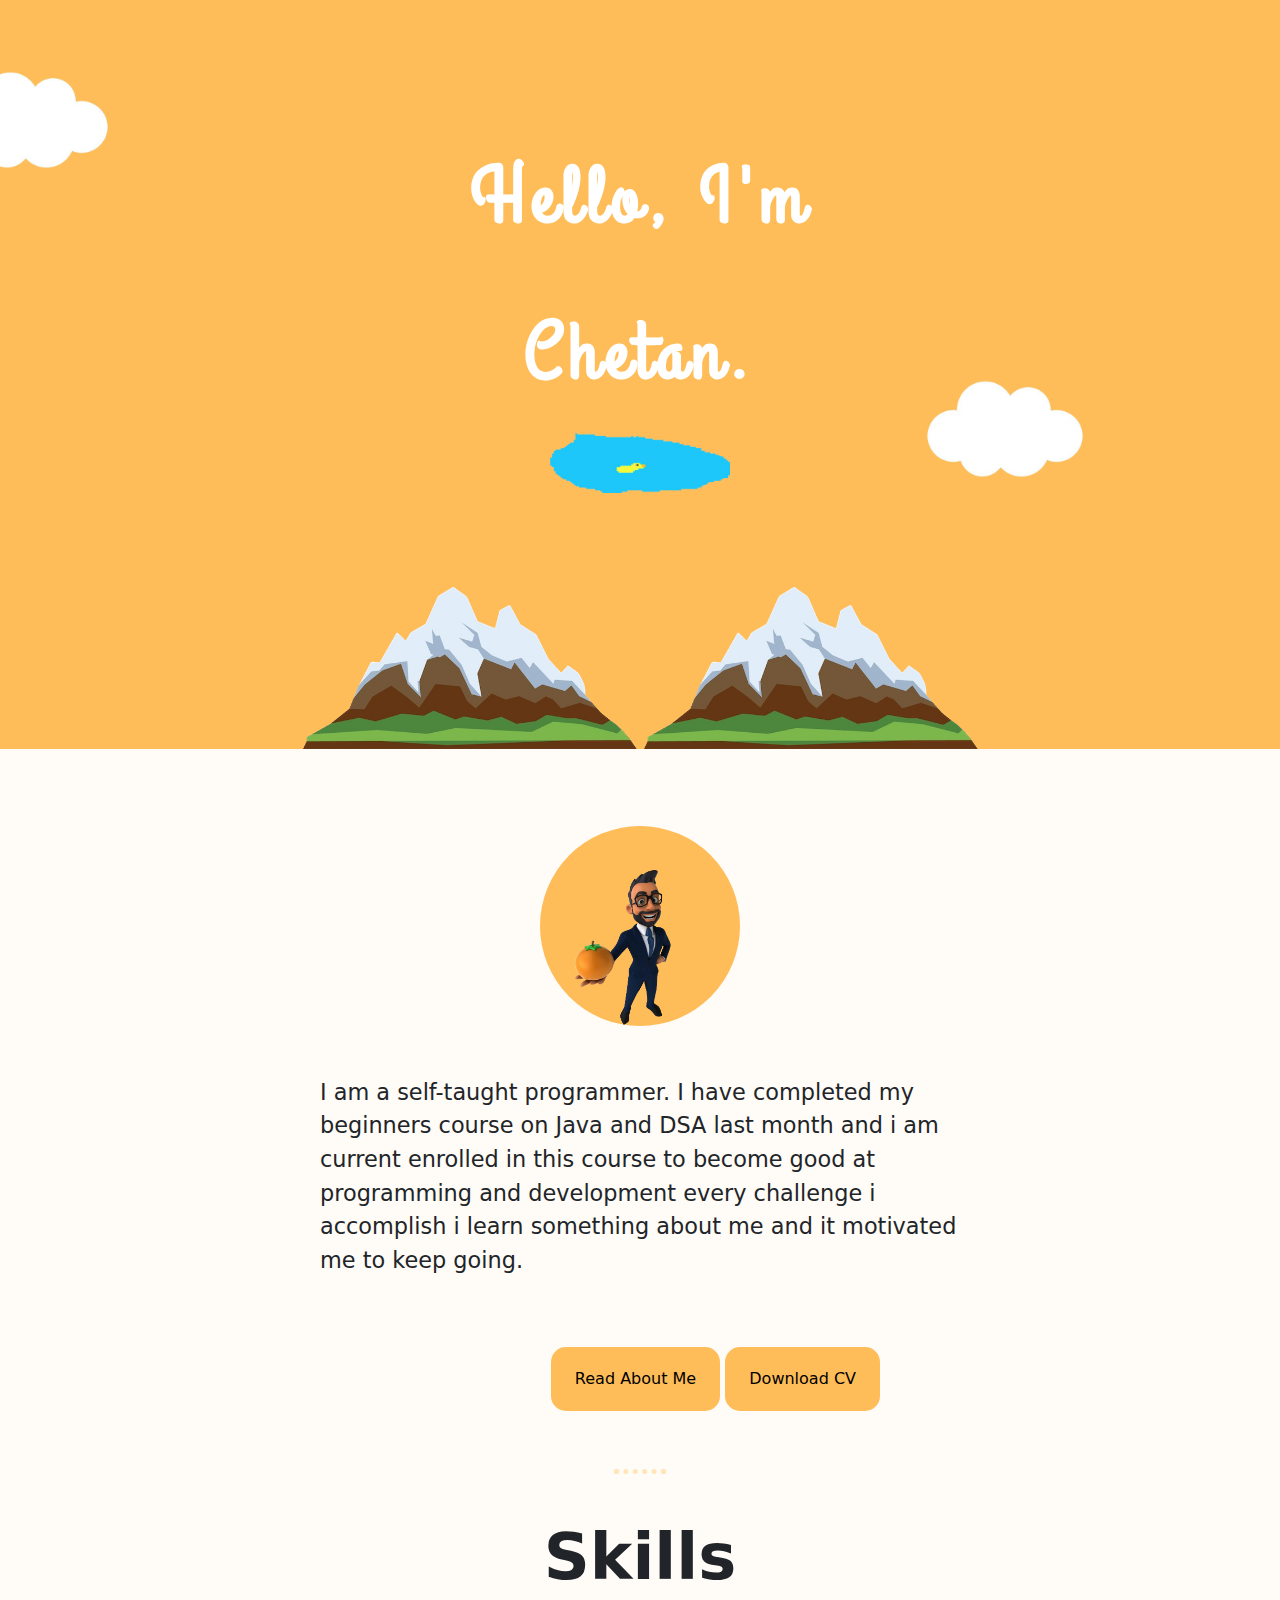
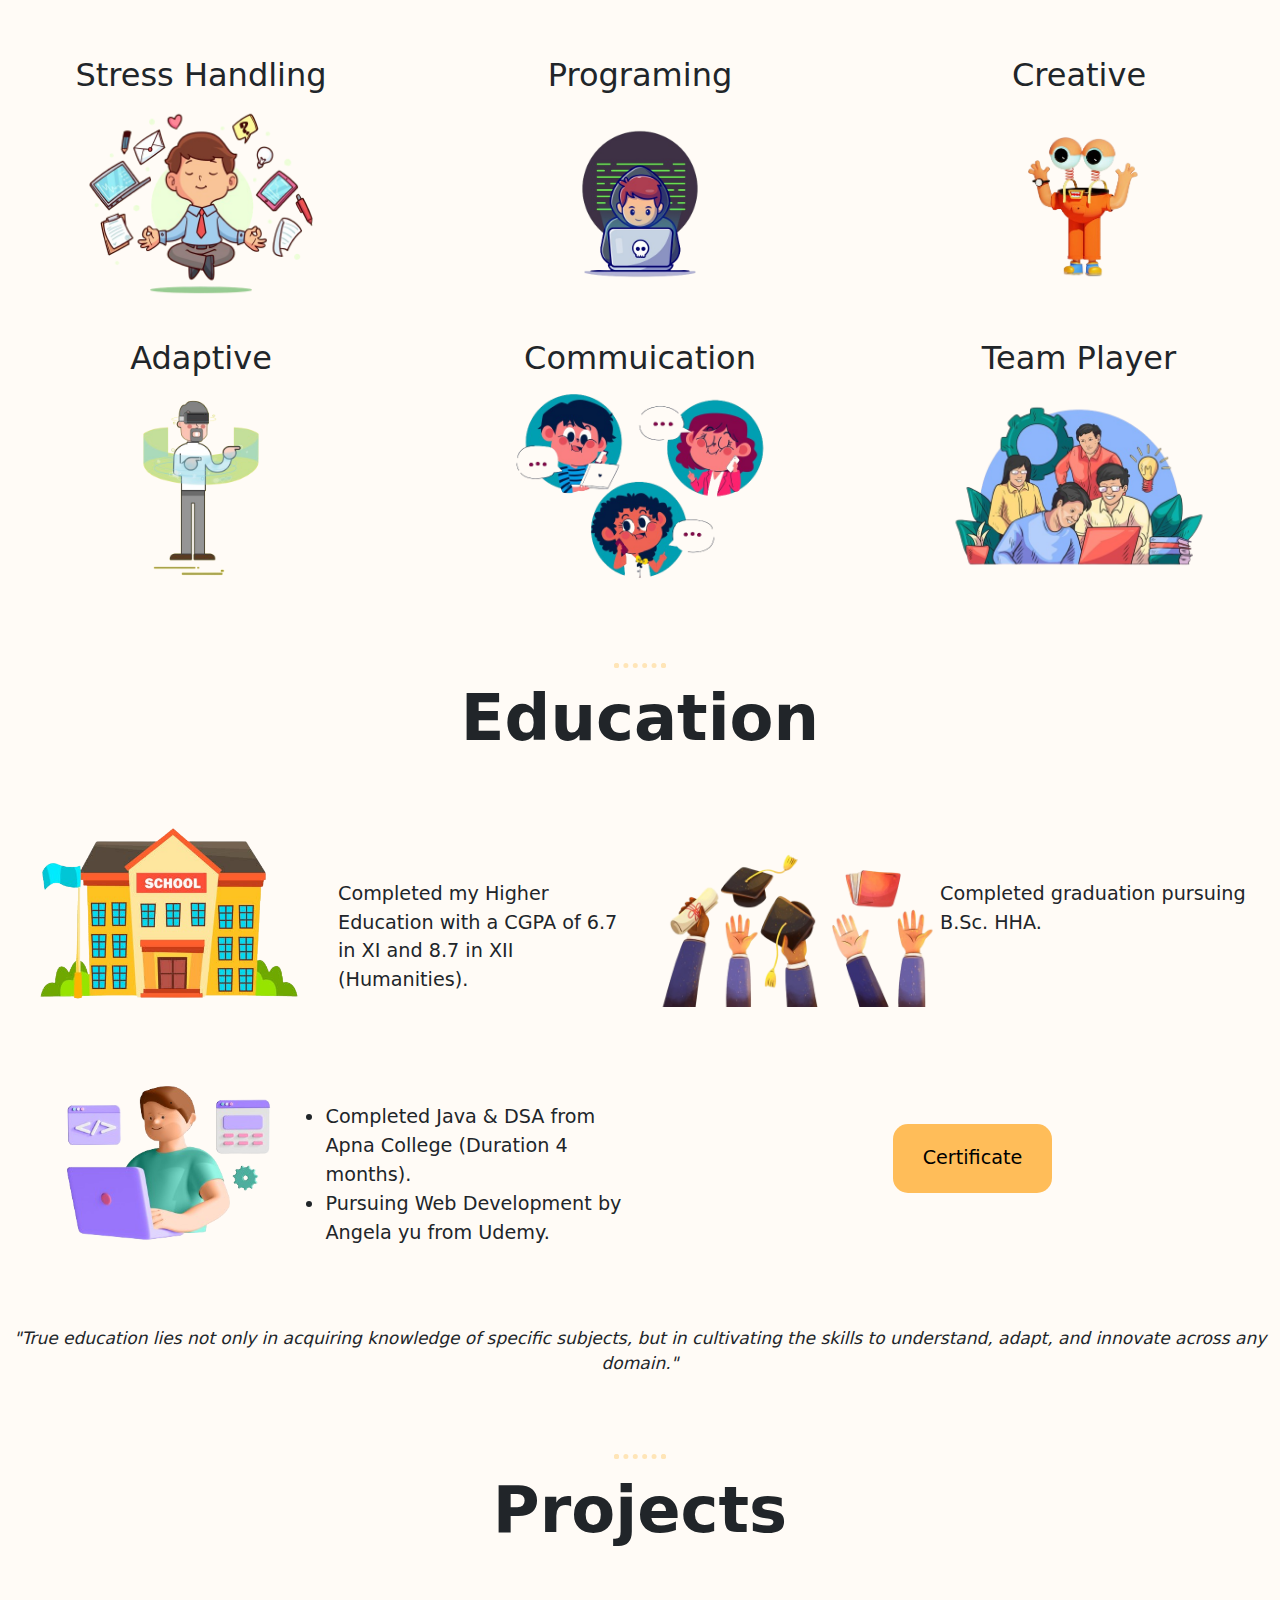
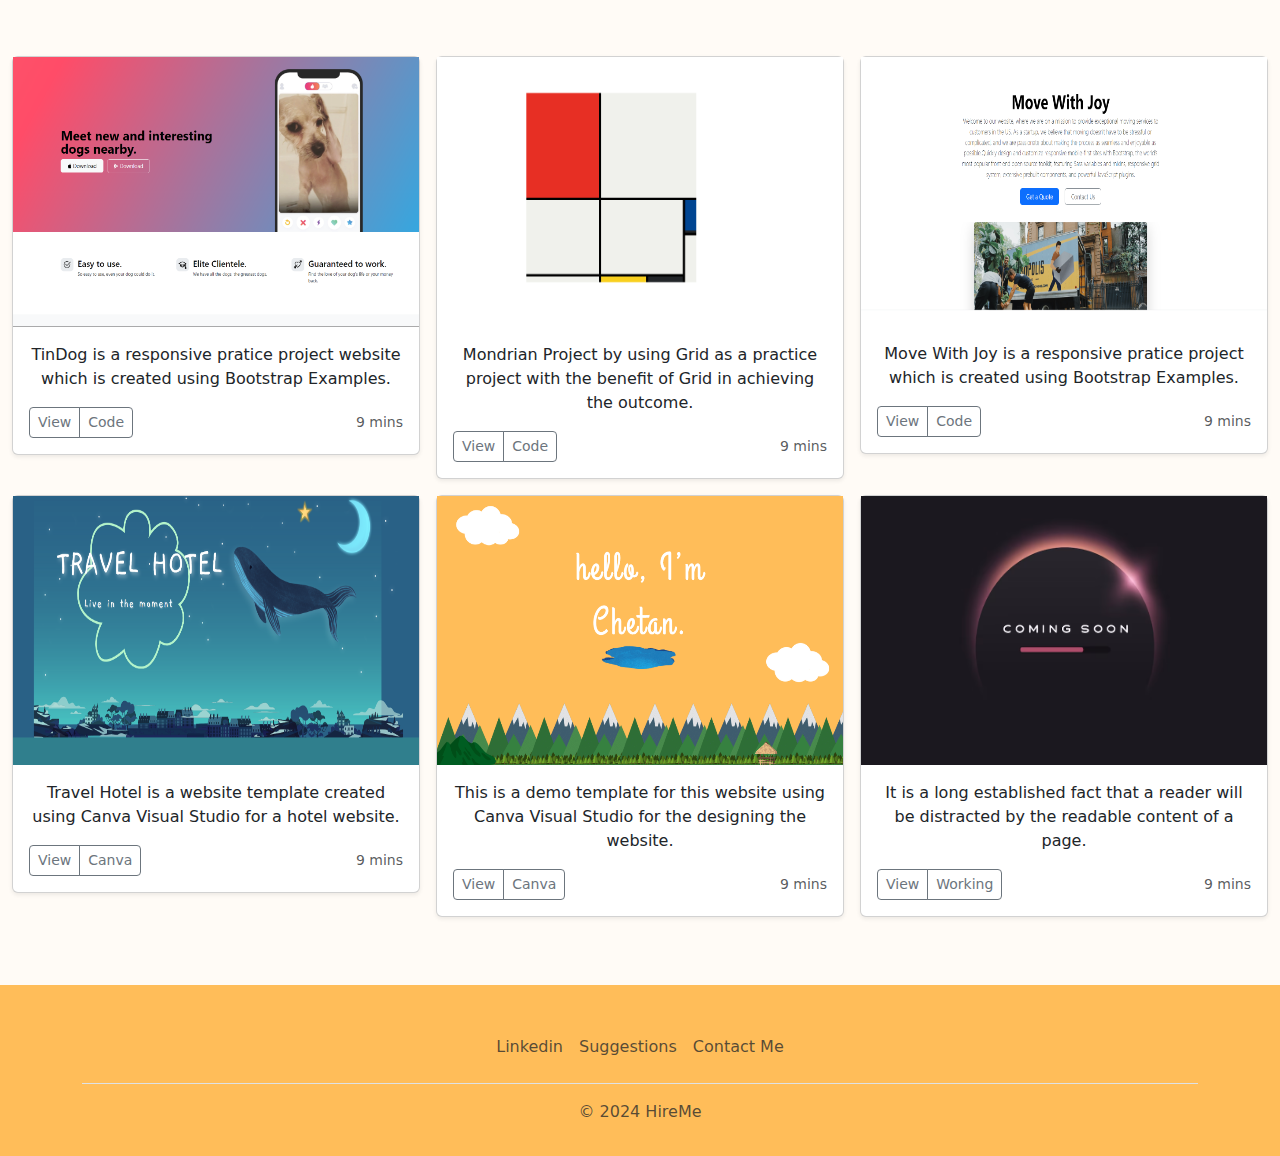
<file: index.html>
<!DOCTYPE html>
<html lang="en">
  <head>
    <meta charset="UTF-8" />
    <title>HIRE ME</title>
    <link rel="icon" href="./Assets/Images/programing.png" />
    <link
      href="https://cdn.jsdelivr.net/npm/bootstrap@5.3.3/dist/css/bootstrap.min.css"
      rel="stylesheet"
      integrity="sha384-QWTKZyjpPEjISv5WaRU9OFeRpok6YctnYmDr5pNlyT2bRjXh0JMhjY6hW+ALEwIH"
      crossorigin="anonymous"
    />
    <link rel="preconnect" href="https://fonts.googleapis.com" />
    <link rel="preconnect" href="https://fonts.gstatic.com" crossorigin />
    <link
      href="https://fonts.googleapis.com/css2?family=Fira+Sans:ital,wght@0,100;0,200;0,300;0,400;0,500;0,600;0,700;0,800;0,900;1,100;1,200;1,300;1,400;1,500;1,600;1,700;1,800;1,900&display=swap"
      rel="stylesheet"
    />
    <link rel="preconnect" href="https://fonts.googleapis.com" />
    <link rel="preconnect" href="https://fonts.gstatic.com" crossorigin />
    <link
      href="https://fonts.googleapis.com/css2?family=Grand+Hotel&display=swap"
      rel="stylesheet"
    />
    <link rel="stylesheet" href="./style.css" />
  </head>

  <body>
    <!--navbar-->
    <div class="top-container">
      <img
        class="cloud-top"
        src="./Assets/Images/cloud-removebg-preview.png"
        alt="cloud"
      />
      <div class="title-text">
        <h1>Hello, I'm</h1>
        <h1>Chetan.</h1>
      </div>
      <a href="https://youtube.com/shorts/H_0X2lfAY3I?si=0N2yR7Im8uiwChHO"><img
        class="duck"
        src="./Assets/Images/small pond.png"
        alt="small pond with duck swimming"
      />
    </a>
      <img
        class="cloud-bottom"
        src="./Assets/Images/cloud-removebg-preview.png"
        alt="cloud"
      />
      <div> 
        <img class="mountain" src="./Assets/Images/Mountain.png" alt="mountain" /> 
        <img class="mountain" src="./Assets/Images/Mountain.png" alt="mountain" /> 
        <!-- <img class="mountain" src="./Assets/Images/Mountain.png" alt="mountain" />  -->
        <!-- <img class="mountain" src="./Assets/Images/Mountain.png" alt="mountain" />  -->
      </div>
        
    </div>

    <div class="Second-container">
      <div class="profile-back">
      <img class="DP" src="./Assets/Images/DP.png" alt="picture"/>
     </div>
      <p class="intro">
        I am a self-taught programmer. I have completed my beginners course on
        Java and DSA last month and i am current enrolled in this course to
        become good at programming and development every challenge i accomplish
        i learn something about me and it motivated me to keep going.
      </p>

      <!-- <div class="d-grid gap-4 d-sm-flex justify-content-sm-center">
        <button type="button" class="btn btn-warning btn-lg px-4 gap-3">Download CV</button>
        <button type="button" class="btn btn-warning btn-lg px-4">Read About Me</button>
      </div> -->
      <div class="move-left">
        <a class="btn-read" href="./About.html" >Read About Me</a>
      <a class="btn-read" href=".." >Download CV</a>
    </div>
    </div>
    <hr />


    <!-- Skills -->
    <div class="third-container">
       <h1>Skills</h1>
       <div class="grid-container">
        <div class="item stress">
         <h2>Stress Handling</h1>
       <a href="./Adaptive.html#Stress" ><img src="./Assets/Images/Stress.png" alt="Stress handling" height="200px"/></a>
        </div>

        <div class="item">
          <h2>Programing</h1>
           <a href="./Adaptive.html#Programing"><img src="./Assets/Images/programing.png" alt="Programing" height="200px"/></a>  
         </div>

        <div class="item">
          <h2>Creative</h1>
          <a href="./Adaptive.html#Creative"><img src="./Assets/Images/Creative-removebg-preview.png" alt="Creative" height="200px"/></a>  
         </div>

      
         <div class="item">
          <h2>Adaptive</h1>
          <a href="./Adaptive.html#Adapt"><img src="./Assets/Images/Adaptive.png" alt="Adaptive" height="200px"/></a> 
         </div>

         <div class="item">
          <h2>Commuication</h1>
          <a href="./Adaptive.html#Communicate"><img src="./Assets/Images/communication.png" alt="Communication" height="200px"/> </a>
         </div>

         <div class="item">
          <h2>Team Player</h1>
          <a href="./Adaptive.html#Team"><img src="./Assets/Images/Team_work-removebg-preview.png" alt="Team Player" height="200px"/></a>  
         </div>
       </div>
      
    </div>

    <hr class="hrr" />

    <!-- Education -->
    <div class="forth-container">
     <h1>Education</h1>
     <div class="grid-ed">
      <div class="item">
        <img class="left" src="./Assets/Images/school-removebg-preview (1).png" alt="School" height ="190px"/>
         <p  class="ed-info">Completed my Higher Education with a CGPA of 6.7 in XI and 8.7 in XII (Humanities).</p>
      </div>


      <div class="item">
        <img class="left" src="./Assets/Images/Graduation-removebg-preview.png" alt="graduation" height ="190px"/>
         <p  class="ed-info">Completed graduation pursuing B.Sc. HHA.</p>
      </div>

     <div class="item">
      <img class="left" src="./Assets/Images/developer_male-removebg-preview.png" alt="coding" height="235px"/>
        <ul class="ed-info">
          <li>Completed Java & DSA from Apna College (Duration 4 months).</li>
          <li>Pursuing Web Development by Angela yu from Udemy.</li>
        </ul>  
     </div>
     <div class="center-btn">
      <a class="btn-Certificate" href="./Certificate.html" >Certificate</a>
     </div>
      </div>
      <p class="quote">"True education lies not only in acquiring knowledge of specific subjects, but in cultivating the skills to understand, adapt, and innovate across any domain."</p>
     </div>
  

    <hr class="hrr" />

    <!-- Project -->
    <div class="fifth-container">
    <h1>Projects</h1>

    <div class="album py-5">
      <div class="container-xxl">
  
        <div class="row row-cols-1 row-cols-sm-2 row-cols-md-3 g-3">
          <div class="col">
            <div class="card shadow-sm">
              <img src="./Assets/Images/Tindog.png" alt="tindog website" height="270px"/>
              <div class="card-body">
                <p class="card-text">TinDog is a responsive pratice project website which is created using Bootstrap Examples.</p>
                <div class="d-flex justify-content-between align-items-center">
                  <div class="btn-group">
                    <a type="button" class="btn btn-sm btn-outline-secondary" href="https://chetansunar.github.io/html-tindog/" >View</a>
                    <a type="button" class="btn btn-sm btn-outline-secondary" href="https://github.com/ChetanSunar/html-tindog" >Code</a>
                  </div>
                  <small class="text-body-secondary">9 mins</small>
                </div>
              </div>
            </div>
          </div>
          <div class="col">
            <div class="card shadow-sm">
             <img src="./Assets/Images/Mondrian Project.png" alt="Mondrian Project" height="270px"/>
              <div class="card-body">
                <p class="card-text">Mondrian Project by using Grid as a practice project with the benefit of Grid in achieving the outcome.</p>
                <div class="d-flex justify-content-between align-items-center">
                  <div class="btn-group">
                    <a type="button" class="btn btn-sm btn-outline-secondary" href="https://chetansunar.github.io/Grid-Mondrian/" >View</a>
                    <a type="button" class="btn btn-sm btn-outline-secondary" href="https://github.com/ChetanSunar/Grid-Mondrian" >Code</a>
                  </div>
                  <small class="text-body-secondary">9 mins</small>
                </div>
              </div>
            </div>
          </div>
          <div class="col">
            <div class="card shadow-sm">
              <img src="./Assets/Images/Joy.png" alt="Move with joy" height="269px" />
              <div class="card-body">
                <p class="card-text">Move With Joy is a responsive pratice project which is created using Bootstrap Examples.</p>
                <div class="d-flex justify-content-between align-items-center">
                  <div class="btn-group">
                    <a type="button" class="btn btn-sm btn-outline-secondary" href="https://chetansunar.github.io/boot-Mwithjoy/" >View</a>
                    <a type="button" class="btn btn-sm btn-outline-secondary" href="https://github.com/ChetanSunar/boot-Mwithjoy" >Code</a>
                  </div>
                  <small class="text-body-secondary">9 mins</small>
                </div>
              </div>
            </div>
          </div>
  
          <div class="col">
            <div class="card shadow-sm">
              <img src="./Assets/Images/Travel Hotel.png" alt="Travel hotel" height="269px" />
              <div class="card-body">
                <p class="card-text">Travel Hotel is a website template created using Canva Visual Studio for a hotel website.</p>
                <div class="d-flex justify-content-between align-items-center">
                  <div class="btn-group">
                    <a type="button" class="btn btn-sm btn-outline-secondary" href="https://travelhotel.my.canva.site/original-size-travel-hotel" >View</a>
                    <a type="button" class="btn btn-sm btn-outline-secondary" href="https://www.canva.com/" >Canva</a>
                  </div>
                  <small class="text-body-secondary">9 mins</small>
                </div>
              </div>
            </div>
          </div>
          <div class="col">
            <div class="card shadow-sm">
              <img src="./Assets/Images/Canva.png" alt="Resume Canva" height="269px" />
              <div class="card-body">
                <p class="card-text">This is a demo template for this website using Canva Visual Studio for the designing the website.</p>
                <div class="d-flex justify-content-between align-items-center">
                  <div class="btn-group">
                    <a type="button" class="btn btn-sm btn-outline-secondary" href="https://travelhotel.my.canva.site/original-size-hello-i-m-chetan" >View</a>
                    <a type="button" class="btn btn-sm btn-outline-secondary" href="https://www.canva.com/" >Canva</a>
                  </div>
                  <small class="text-body-secondary">9 mins</small>
                </div>
              </div>
            </div>
          </div>
          <div class="col">
            <div class="card shadow-sm">
              <img src="./Assets/Images/Coming soon.png" alt="next project coming soon"  height="269px"/>
              <div class="card-body">
                <p class="card-text">It is a long established fact that a reader will be distracted by the readable content of a page.</p>
                <div class="d-flex justify-content-between align-items-center">
                  <div class="btn-group">
                    <a type="button" class="btn btn-sm btn-outline-secondary" href="./Assets/Images/Coming soon.png" >View</a>
                    <a type="button" class="btn btn-sm btn-outline-secondary" href="./Assets/Images/programing.png">Working</a>
                  </div>
                  <small class="text-body-secondary">9 mins</small>
                </div>
              </div>
            </div>
          </div>
        </div>
      </div>
    </div>
    </div>
     

    <!-- last -->
    <div class="Bottom-container">
      <div class="container">
        <footer class="py-3 mt-3">
          <ul class="nav justify-content-center border-bottom pb-3 mb-3">
            <li class="nav-item"><a href="https://www.linkedin.com/in/chetan-sunar-a67a3127a/?originalSubdomain=in" class="nav-link px-2 text-body-secondary">Linkedin</a></li>
            <!-- <li class="nav-item"><a href="https://leetcode.com/u/chevik/" class="nav-link px-2 text-body-secondary">LeetCode</a></li> -->
            <li class="nav-item"><a href="https://forms.gle/Ao8BWTgc7gQjmQaZ7" class="nav-link px-2 text-body-secondary">Suggestions</a></li>
            <li class="nav-item"><a href="mailto:connet2solo@gmail.com" class="nav-link px-2 text-body-secondary">Contact Me</a></li>
          </ul>
          <p class="text-center text-body-secondary">© 2024 HireMe</p>
        </footer>
      </div>
  
    </div>


    <script
      src="https://cdn.jsdelivr.net/npm/bootstrap@5.3.3/dist/js/bootstrap.bundle.min.js"
      integrity="sha384-YvpcrYf0tY3lHB60NNkmXc5s9fDVZLESaAA55NDzOxhy9GkcIdslK1eN7N6jIeHz"
      crossorigin="anonymous"
    ></script>
  </body>
</html>
</file>
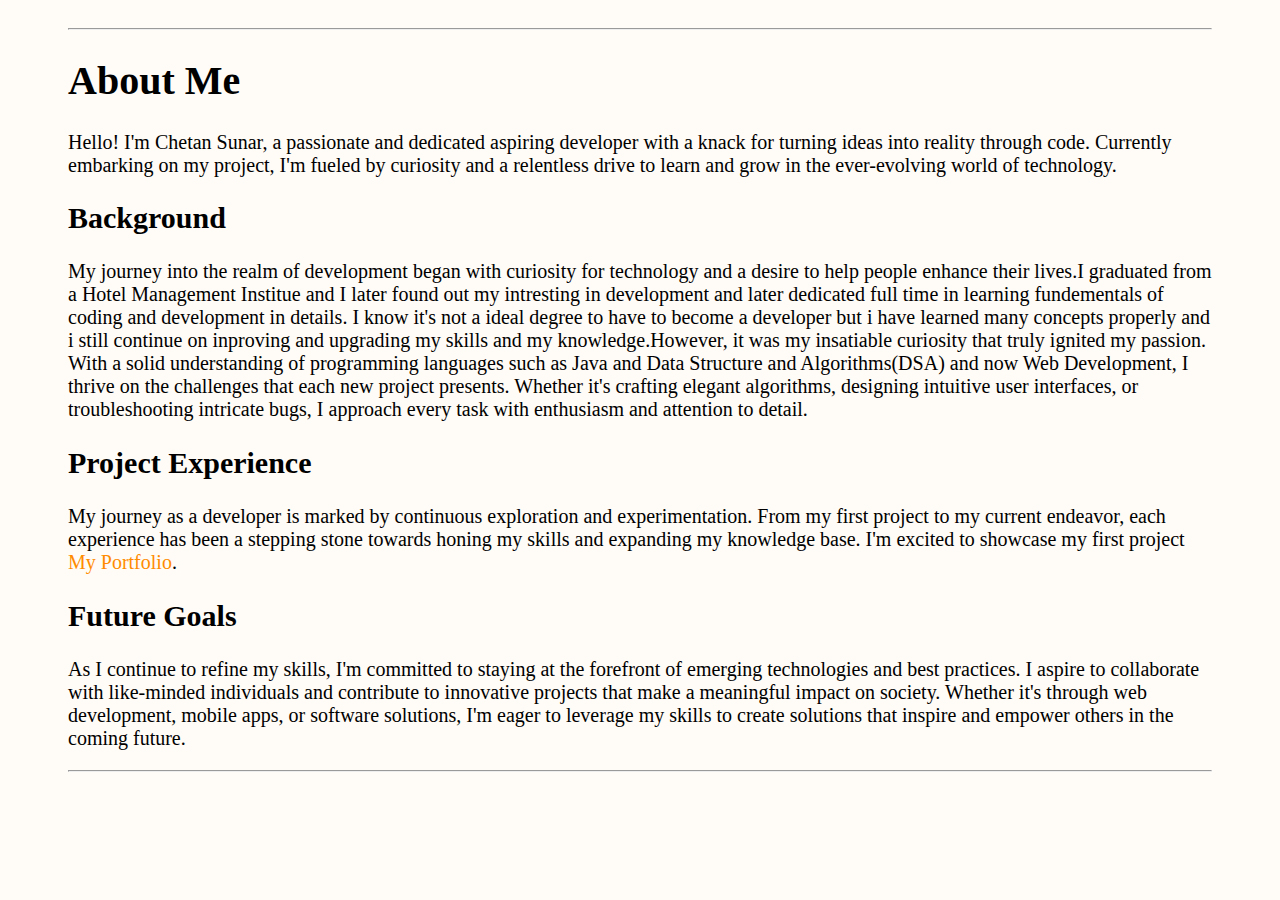
<file: About.html>
<!DOCTYPE html>
<html lang="en">
  <head>
    <meta charset="UTF-8" />
    <title>About Me</title>
    <style>
      body {
        background-color: #fffbf6;
        text-align: center;
        padding: 10px 60px 40px 60px;
        font-size: 20px;
        text-align: left;
      }

      a {
        text-decoration: none;
        color: darkorange;
      }
    </style>
  </head>

  <body>
    <hr />
    <h1>About Me</h1>
    <p>
      Hello! I'm Chetan Sunar, a passionate and dedicated aspiring developer
      with a knack for turning ideas into reality through code. Currently
      embarking on my project, I'm fueled by curiosity and a relentless drive to
      learn and grow in the ever-evolving world of technology.
    </p>
    <h2>Background</h2>
    <p>
      My journey into the realm of development began with curiosity for
      technology and a desire to help people enhance their lives.I graduated
      from a Hotel Management Institue and I later found out my intresting in
      development and later dedicated full time in learning fundementals of
      coding and development in details. I know it's not a ideal degree to have
      to become a developer but i have learned many concepts properly and i
      still continue on inproving and upgrading my skills and my
      knowledge.However, it was my insatiable curiosity that truly ignited my
      passion. With a solid understanding of programming languages such as Java
      and Data Structure and Algorithms(DSA) and now Web Development, I thrive
      on the challenges that each new project presents. Whether it's crafting
      elegant algorithms, designing intuitive user interfaces, or
      troubleshooting intricate bugs, I approach every task with enthusiasm and
      attention to detail.
    </p>
    <h2>Project Experience</h2>
    <p>
      My journey as a developer is marked by continuous exploration and
      experimentation. From my first project to my current endeavor, each
      experience has been a stepping stone towards honing my skills and
      expanding my knowledge base. I'm excited to showcase my first project
      <a href="https://chetansunar.github.io/html-portfolio/">My Portfolio</a>.
    </p>
    <h2>Future Goals</h2>
    <p>
      As I continue to refine my skills, I'm committed to staying at the
      forefront of emerging technologies and best practices. I aspire to
      collaborate with like-minded individuals and contribute to innovative
      projects that make a meaningful impact on society. Whether it's through
      web development, mobile apps, or software solutions, I'm eager to leverage
      my skills to create solutions that inspire and empower others in the
      coming future.
    </p>
    <hr />
  </body>
</html>
</file>
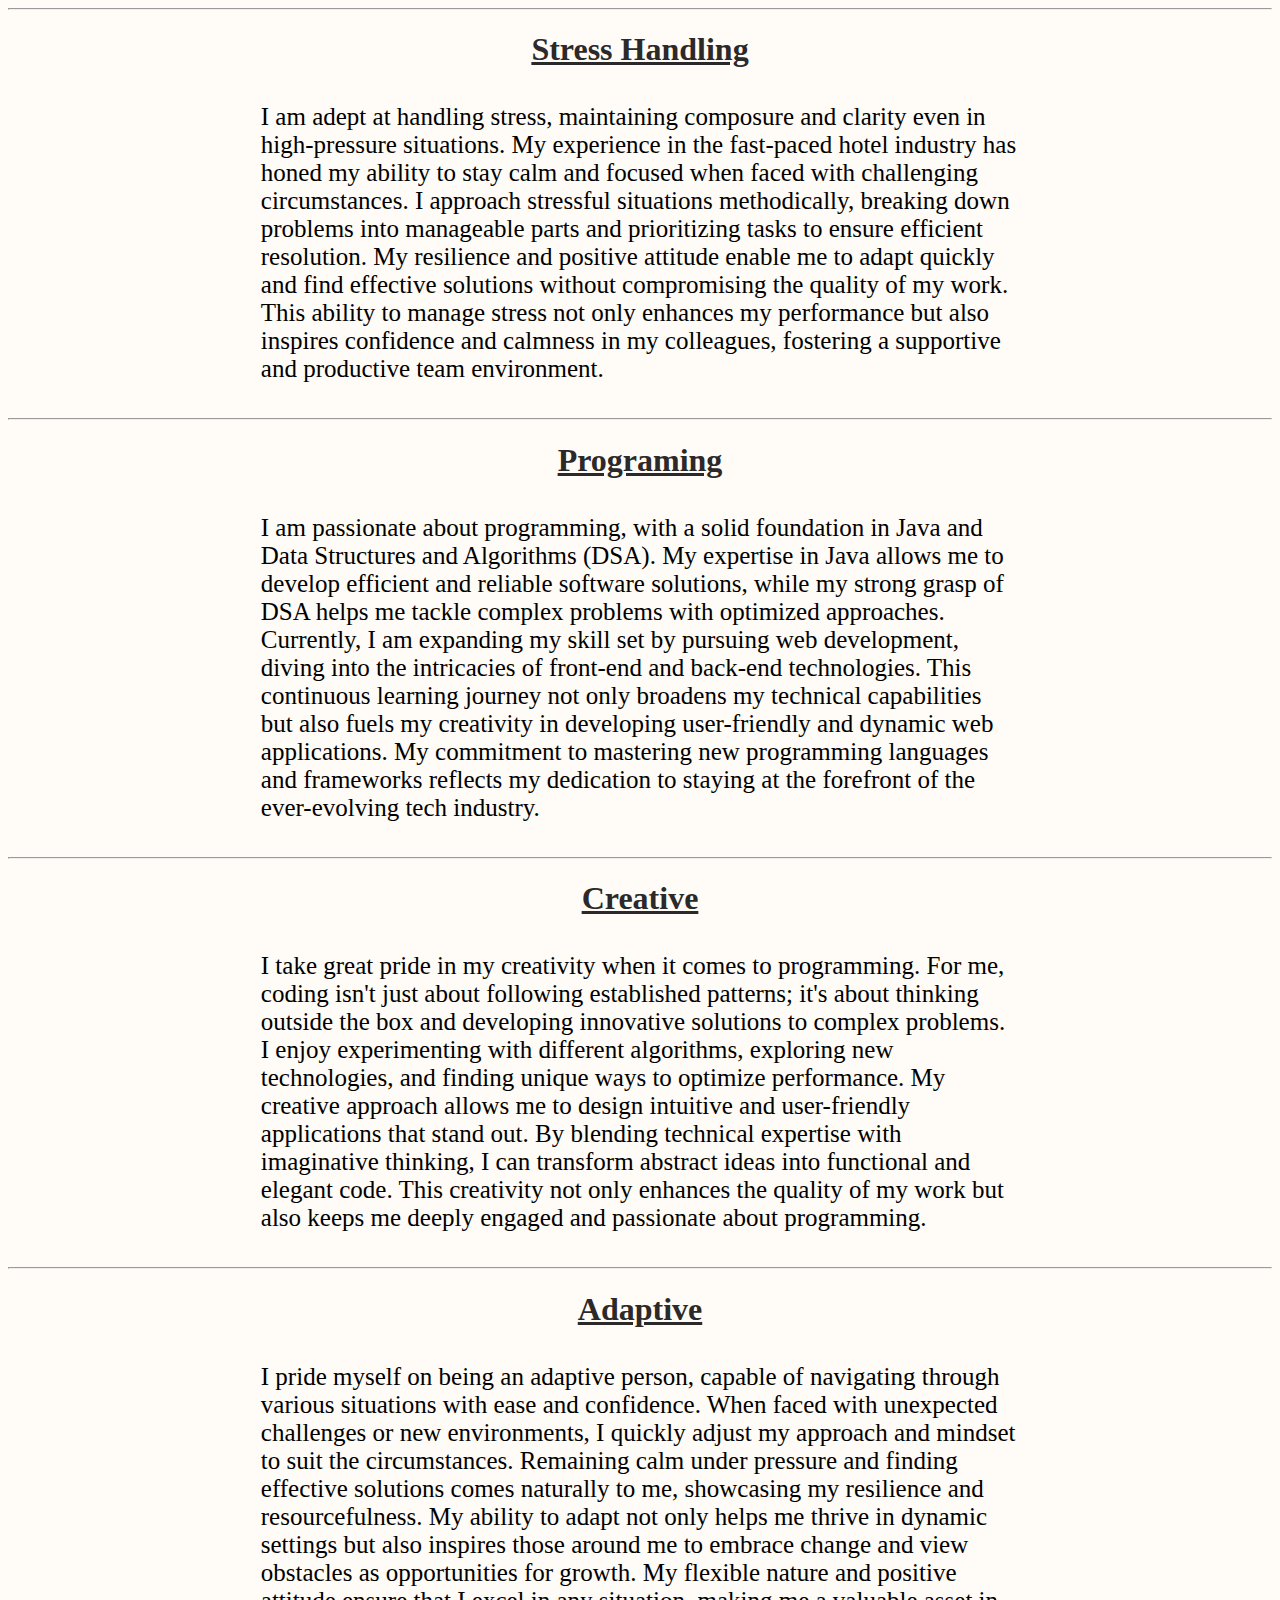
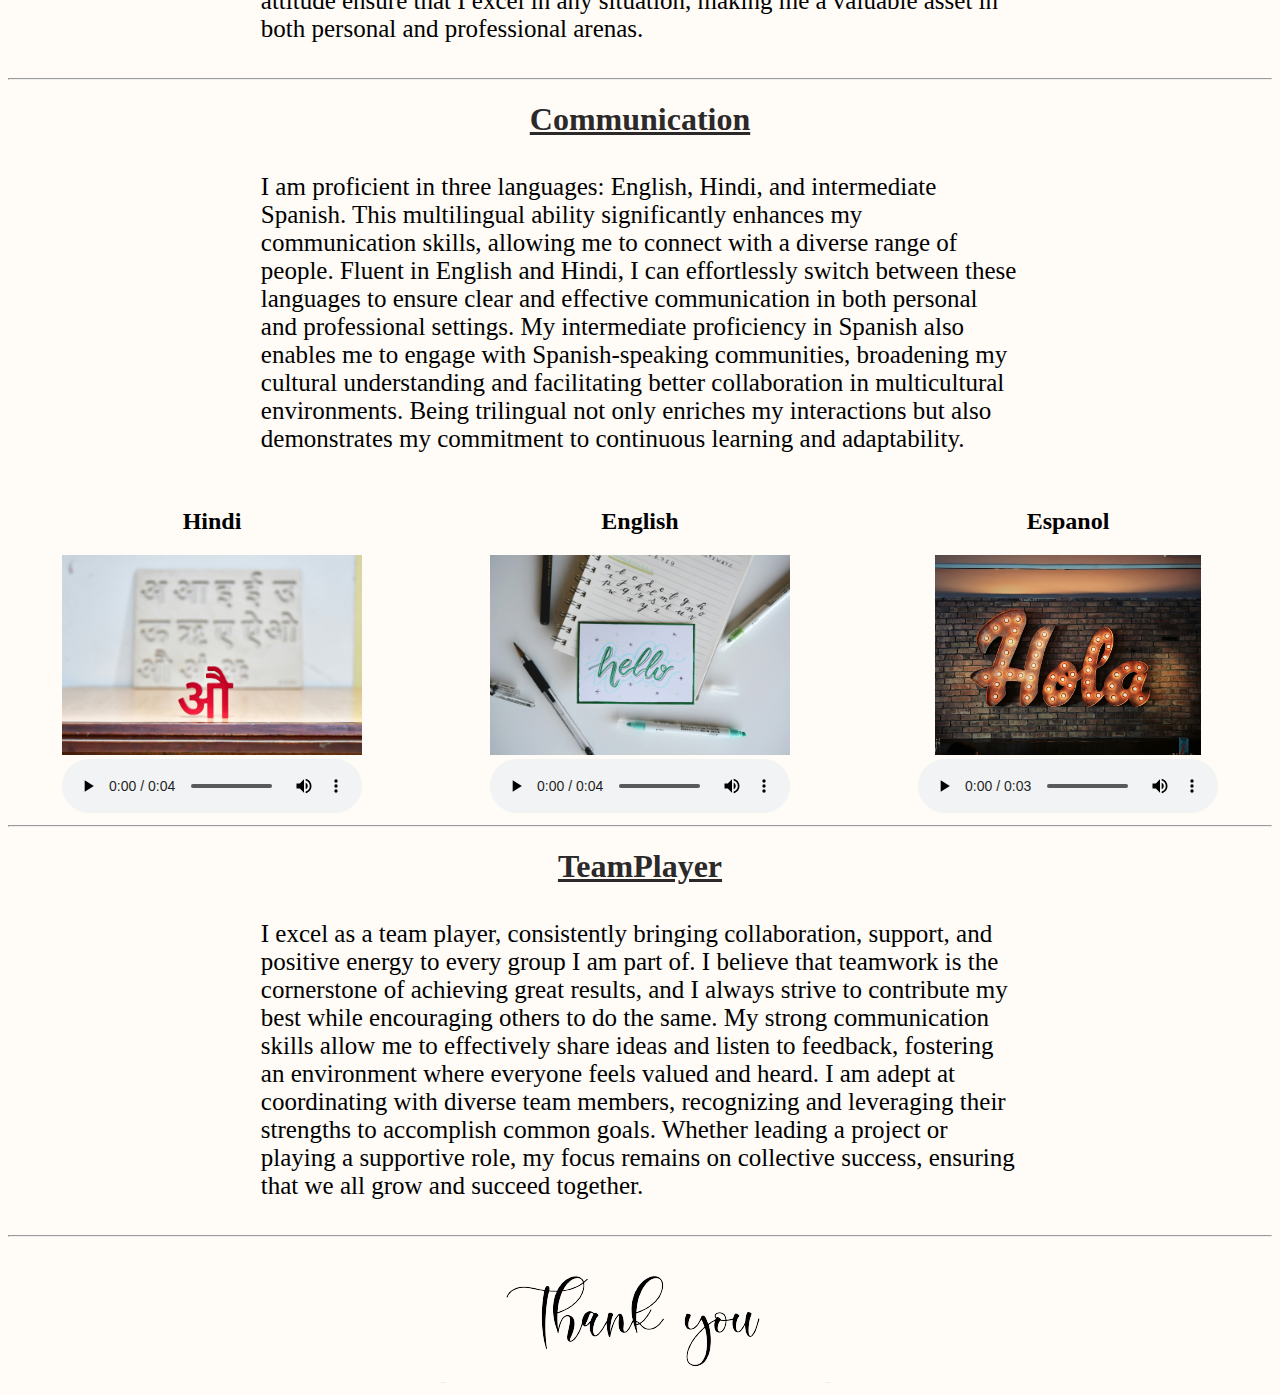
<file: Adaptive.html>
<!DOCTYPE html>
<html lang="en">
  <head>
    <meta charset="UTF-8" />
    <title>Skills</title>
    <style>
      body {
        background-color: #fffbf6;
        text-align: center;
      }
      p{
        padding: 10px 20% 10px 20%;
        font-size: 25px;
        text-align: left;
      }

      h1{
        text-align: center;
        text-decoration: underline;
        color: rgb(43, 41, 41);
      }

      .container{
        display: grid;
        grid-template-rows: 1fr;
        grid-template-columns: 1fr 1fr 1fr; 
        gap: 20px;
      }
      h1{
       text-decoration: underline;
      }


      @media (max-width:850px){
        .container{
        display: grid;
        grid-template-rows: 1fr;
        grid-template-columns: 1fr ; 
        gap: 20px;
      }
      }
    </style>
  </head>

  <body>
    <hr /> 
    <div id="Stress">
    <h1>Stress Handling</h1>
    <p>
        I am adept at handling stress, maintaining 
        composure and clarity even in high-pressure 
        situations. My experience in the fast-paced 
        hotel industry has honed my ability to stay 
        calm and focused when faced with challenging 
        circumstances. I approach stressful situations 
        methodically, breaking down problems into manageable 
        parts and prioritizing tasks to ensure efficient 
        resolution. My resilience and positive attitude 
        enable me to adapt quickly and find effective 
        solutions without compromising the quality of my 
        work. This ability to manage stress not only enhances 
        my performance but also inspires confidence and calmness 
        in my colleagues, fostering a supportive and productive 
        team environment.
    </p>
    </div>
    <hr />

    <div id="Programing">
    <h1>Programing</h1>
    <p>
        I am passionate about programming, with a solid 
        foundation in Java and Data Structures and Algorithms
        (DSA). My expertise in Java allows me to develop efficient 
        and reliable software solutions, while my strong grasp of DSA
        helps me tackle complex problems with optimized approaches. 
        Currently, I am expanding my skill set by pursuing web development, 
        diving into the intricacies of front-end and back-end technologies. 
        This continuous learning journey not only broadens my technical capabilities 
        but also fuels my creativity in developing user-friendly and dynamic web 
        applications. My commitment to mastering new programming languages and 
        frameworks reflects my dedication to staying at the forefront of the 
        ever-evolving tech industry.
    </p>
   </div>

    <hr />

    <div id="Creative">
    <h1>Creative</h1>
    <p>
     I take great pride in my creativity when it comes to programming.
     For me, coding isn't just about following established patterns;
     it's about thinking outside the box and developing innovative 
     solutions to complex problems. I enjoy experimenting with different 
     algorithms, exploring new technologies, and finding unique ways to
     optimize performance. My creative approach allows me to design 
     intuitive and user-friendly applications that stand out. By
     blending technical expertise with imaginative thinking, I 
     can transform abstract ideas into functional and elegant code.
     This creativity not only enhances the quality of my work but 
     also keeps me deeply engaged and passionate about programming.
        

    </p>
     </div>

    <hr />
    <div id="Adapt">
    <h1>Adaptive</h1>
    <p>
      I pride myself on being an adaptive person, capable of navigating through
      various situations with ease and confidence. When faced with unexpected
      challenges or new environments, I quickly adjust my approach and mindset
      to suit the circumstances. Remaining calm under pressure and finding
      effective solutions comes naturally to me, showcasing my resilience and
      resourcefulness. My ability to adapt not only helps me thrive in dynamic
      settings but also inspires those around me to embrace change and view
      obstacles as opportunities for growth. My flexible nature and positive
      attitude ensure that I excel in any situation, making me a valuable asset
      in both personal and professional arenas.
    </p>
     </div>
    <hr />

    <div id="Communicate"> 
        <h1>Communication</h1>
        <p> 
            I am proficient in three languages: English, Hindi, and intermediate Spanish. This multilingual 
            ability significantly enhances my communication skills, allowing me to connect with a diverse 
            range of people. Fluent in English and Hindi, I can effortlessly switch between these languages
            to ensure clear and effective communication in both personal and professional settings. My 
            intermediate proficiency in Spanish also enables me to engage with Spanish-speaking communities,
            broadening my cultural understanding and facilitating better collaboration in multicultural
            environments. Being trilingual not only enriches my interactions but also demonstrates my 
            commitment to continuous learning and adaptability.
            </p>
        <div class="container">
        <div >
         <h2>Hindi</h2>
         <img src="./Assets/Images/Hindi.jpg" alt="Hindi" height="200px"/>
         <br />
         <audio controls src="./Assets/Audio/Hindi.aac">
        </div>
        
 
        <div>
         <h2>English</h2>
         <img src="./Assets/Images/English.jpg" alt="English" height="200px"/>
         <br />
         <audio controls src="./Assets/Audio/English.aac" >
        </div>
 
        <div>
         <h2>Espanol</h2>
         <img src="./Assets/Images/Spanish.jpg" alt="espanol" height="200px" />
         <br />
         <audio controls src="./Assets/Audio/Spanish.aac" >
        </div>
    </div>
   </div>

   <hr />
   
   <div id="Team"> 
   <h1>TeamPlayer</h1>
    <p>
        I excel as a team player, consistently bringing collaboration, 
        support, and positive energy to every group I am part of.
        I believe that teamwork is the cornerstone of achieving
        great results, and I always strive to contribute my
        best while encouraging others to do the same. 
        My strong communication skills allow me to effectively
        share ideas and listen to feedback, fostering an 
        environment where everyone feels valued and heard. 
        I am adept at coordinating with diverse team members,
        recognizing and leveraging their strengths to accomplish 
        common goals. Whether leading a project or playing a supportive 
        role, my focus remains on collective success, ensuring that we 
        all grow and succeed together.
        
    </p>
  
     </div>
    <hr />

    <img src="./Assets/Images/Thank you.png" alt="Thank you"/>
  </body>
</html>
</file>
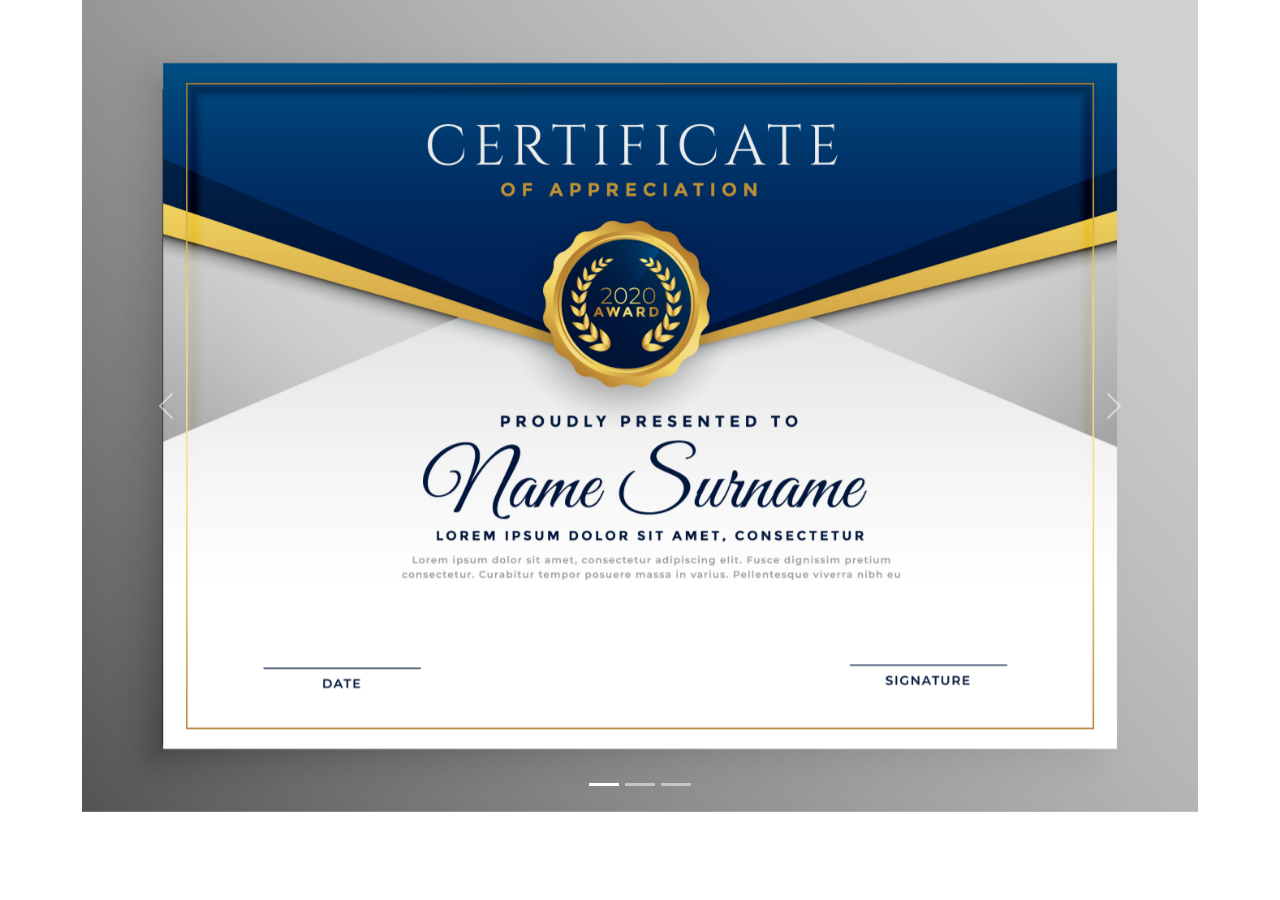
<file: Certificate.html>
<!DOCTYPE html>
<html lang="en">
  <head>
    <meta charset="UTF-8" />
    <title>Certificate</title>
    <style></style>
    <link
      href="https://cdn.jsdelivr.net/npm/bootstrap@5.3.3/dist/css/bootstrap.min.css"
      rel="stylesheet"
      integrity="sha384-QWTKZyjpPEjISv5WaRU9OFeRpok6YctnYmDr5pNlyT2bRjXh0JMhjY6hW+ALEwIH"
      crossorigin="anonymous"
    />
  </head>

  <body>
    <div class="container-sm">
        <div id="carouselExampleIndicators" class="carousel slide">
          <div class="carousel-indicators">
            <button
              type="button"
              data-bs-target="#carouselExampleIndicators"
              data-bs-slide-to="0"
              class="active"
              aria-current="true"
              aria-label="Slide 1"
            ></button>
            <button
              type="button"
              data-bs-target="#carouselExampleIndicators"
              data-bs-slide-to="1"
              aria-label="Slide 2"
            ></button>
            <button
              type="button"
              data-bs-target="#carouselExampleIndicators"
              data-bs-slide-to="2"
              aria-label="Slide 3"
            ></button>
          </div>
          <div class="carousel-inner">
            <div class="carousel-item active">
              <img src="./Assets/Images/Cer1.jpg" class="d-block w-100" alt="Certificate Example" />
            </div>
            <div class="carousel-item">
              <img src=".//Assets/Images/Cer2.jpg" class="d-block w-100" alt="Certificate Example" />
            </div>
            <div class="carousel-item">
              <img src=".//Assets/Images/Cer3.jpg" class="d-block w-100" alt="Certificate Example" />
            </div>
          </div>
          <button
            class="carousel-control-prev"
            type="button"
            data-bs-target="#carouselExampleIndicators"
            data-bs-slide="prev"
          >
            <span class="carousel-control-prev-icon" aria-hidden="true"></span>
            <span class="visually-hidden">Previous</span>
          </button>
          <button
            class="carousel-control-next"
            type="button"
            data-bs-target="#carouselExampleIndicators"
            data-bs-slide="next"
          >
            <span class="carousel-control-next-icon" aria-hidden="true"></span>
            <span class="visually-hidden">Next</span>
          </button>
        </div>
      </div>
    

    <script
      src="https://cdn.jsdelivr.net/npm/bootstrap@5.3.3/dist/js/bootstrap.bundle.min.js"
      integrity="sha384-YvpcrYf0tY3lHB60NNkmXc5s9fDVZLESaAA55NDzOxhy9GkcIdslK1eN7N6jIeHz"
      crossorigin="anonymous"
    ></script>
  </body>
</html>
</file>
<file: style.css>
body{
    background-color: #FFFBF6;
    text-align: center;
}

.title-text >h1{
    font-family: "Grand Hotel", cursive;
    color: white;
    font-size: 80px;
    margin-top: 1px;
    letter-spacing:  0.083em;
}
hr{
    border: dotted orange 5px;
    border-bottom: none;
    width: 4%;
    margin: 15% auto;
    margin-bottom: 3.5%;
}
.hrr{
    border: dotted orange 5px;
    border-bottom: none;
    width: 4%;
    margin: 6% auto;
    margin-bottom: 1%;
}
.top-container{
   position: relative;
   background-color:#ffbd59;
   padding-top: 10px;
   
}
.cloud-top{
    position: relative;
    height: 140px;
    right: 610px;
    top: 40px;
}
.duck{
    display: block;
    margin-left: auto;
    margin-right: auto;
    margin-top: -30px;
    height: 60px;
    width: 14%;
}
.cloud-bottom{
    position: absolute;
    height: 140px;
    right: 170px;
    bottom: 250px;
}
.mountain{
    margin-top: 56px;
    height: 200px;
}

.profile-back{
    background-color: #ffbd59;
    display: block;
    margin-left: auto;
    margin-right: auto;
    margin-top: 6%; 
    border-radius: 50%;
    height: 200px;
    width: 200px;
}
.DP{
    height: 164px;
    margin-top: 40px;
    margin-right: 30px;
}

.intro{
    width: 50%;
    margin: auto;
    margin-top: 50px;
    margin-bottom: 70px;
    font-size: 1.4em;
    text-align: left;
}
.move-left{
    position: absolute;
    right: 400px;
}

.btn-read {
    display: inline-block;
    padding: 20px 24px;
    background-color: #ffbd59; /* Button background color */
    color: black; /* Button text color */
    text-decoration: none;
    position: relative;
    border-radius: 15px;
    font-size: 1.0em;
   
  }

  .btn-read:hover {
    background-color: orange; /* Button background color on hover */
  }

   h1{
      font-size: 4em;
      font-weight: bold;
      margin-bottom: 60px;
  }
  .grid-container{
    display: grid;
    grid-template-rows: 1fr 1fr;
    grid-template-columns: 1fr 1fr 1fr;
    grid-auto-rows: 1fr;
    gap: 37px;
  }

  .grid-ed{
    display: grid;
    grid-template-rows: 0.5fr 0.5fr;
    grid-template-columns: 0.5fr 0.5fr;
    grid-auto-rows: 1fr;
    gap: 30px;
  }

  .left{
    float: left;
  }
  
  .ed-info{
    font-size: 1.2em;
    text-align: left;
    margin-top: 10%;
  }
  .align{
    display: flex;
    flex-direction: column;
   align-items: center;
  }
  .center-btn{
    display: flex;
    align-items: center;
    justify-content: center;
  }
  .btn-Certificate{
    display: inline-block;
    padding: 20px 30px;
    background-color: #ffbd59; /* Button background color */
    color: black; /* Button text color */
    text-decoration: none;
    position: relative;
    border-radius: 15px;
    font-size: 1.2em;
    margin-left: 10px;
  }
  .quote{
    text-align: center;
    font-size:17px;
    font-style: italic;
    font-weight: 500;
    padding-top: 50px;
  }
  .Bottom-container{
    background-color: #ffbd59;
    margin-top: 20px;
    padding-top: 10px;
   
  }



  
  @media (min-width: 481px) and (max-width: 1200px){
 .mountain{
      margin-top: 56px;
      height: 140px;
  }
  .cloud-top{
    position: relative;
    height: 100px;
    right: 340px;
    top: 40px;
}
.cloud-bottom{
  position: absolute;
  height: 100px;
  right: 10px;
  bottom: 250px;
}
.title-text >h1{
  font-family: "Grand Hotel", cursive;
  color: white;
  font-size: 70px;
  letter-spacing:  0.083em;
}
.grid-container{
  display: grid;
  grid-template-rows: 1fr 1fr;
  grid-template-columns: 1fr 1fr ;
  grid-auto-rows: 1fr;
  gap: 37px;
}

.grid-ed{
  display: grid;
  grid-template-rows: 0.5fr 0.5fr;
  grid-template-columns: 0.5fr 0.5fr;
  grid-auto-rows: 1fr;
  gap: 30px;
}
hr{
  border: dotted orange 5px;
  border-bottom: none;
  width: 4%;
  margin: 30% auto;
  margin-bottom: 3.5%;
}
.intro{
  width: 50%;
  margin: auto;
  margin-top: 50px;
  margin-bottom: 70px;
  font-size: 1.3em;
  text-align: left;
}
.btn-read {
  display: inline-block;
  padding: 13px 8px;
  background-color: #ffbd59; /* Button background color */
  color: black; /* Button text color */
  text-decoration: none;
  position: relative;
  border-radius: 15px;
  font-size: 1.0em;
}
  }
</file>
